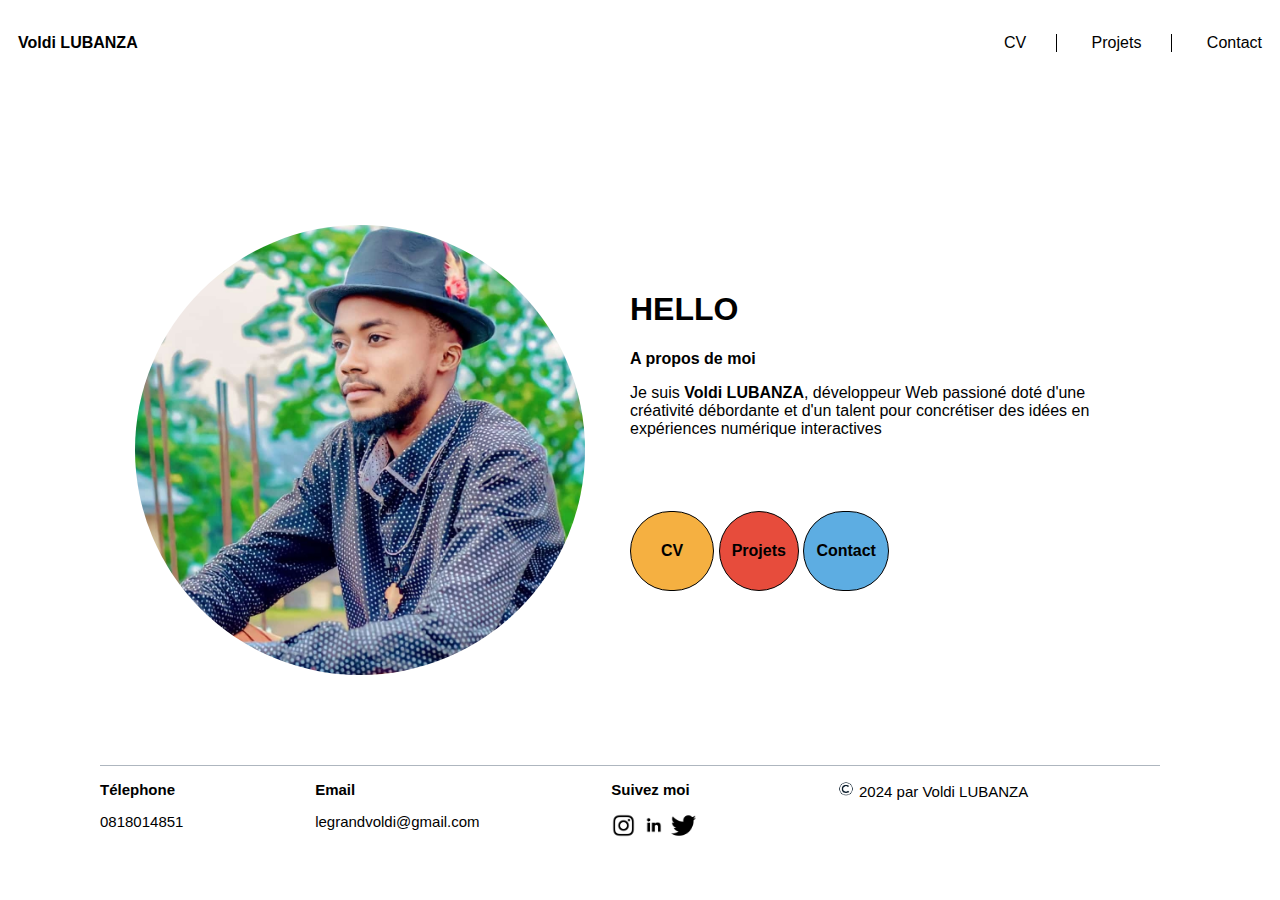
<file: index.html>
<!DOCTYPE html>
<html lang="en">
<head>
    <meta charset="UTF-8">
    <meta name="viewport" content="width=device-width, initial-scale=1.0">
    <link rel="stylesheet" href="./Pages_CSS/index.css">
    <title>Accueil</title>
</head>
<body>
    <header class="header">
        <div class="header_part1">
            <a href="index.html"><p><b>Voldi LUBANZA</b></p></a>
        </div>
        <div class="header_part2">
            <ul>
    
                <a href="Pages_HTML/cv.html"><li class="li1">CV</li></a>
                <a href="Pages_HTML/projets.html"><li class="li1">Projets</li></a>
                <a href="Pages_HTML/contact.html"><li>Contact</li></a>
            </ul>
        </div>
    </header>
    <main class="main">
        <div class="main_part1">
            <div id="logo"></div>
        </div>
        <div class="main_part2">
            <div class="main_part2_1">
                <h1>HELLO</h1>
                <p><b>A propos de moi</b></p>
                <p>Je suis <b>Voldi LUBANZA</b>, développeur Web passioné doté d'une créativité débordante et d'un talent pour concrétiser des idées en expériences numérique interactives </p>
            </div>
            <div class="main_part2_2">
                <ul class="boules">
                    <a href="page_HTML/cv.html"><li class="boules_orange"><b>CV</b></li></a>
                    <a href="page_HTML/projets.html"><li class="boules_rouge"><b>Projets</b></li></a>
                    <a href="page_HTML/contact.html"><li class="boules_bleu"><b>Contact</b></li></a>
                </ul>
            </div>
        </div>
    </main>
    <footer class="footer">
        <div class="footer_part1">
            <p><b>Télephone</b></p>
            <p><a href="tel:+243818014851">0818014851</a></p>
        </div>
        <div class="footer_part2">
            <p><b>Email</b></p>
            <p><a href="mailto:legrandvoldi@gmail.com">legrandvoldi@gmail.com</a></p>
        </div>
        <div class="footer_part3">
            <p><b>Suivez moi</b></p>
            <div class="icon">
                <div class="icon_icon1"></div>
                <div class="icon_icon2"></div>
                <div class="icon_icon3"></div>
            </div>
        </div>
        <div class="footer_part4">
            <p><img src="images/cCercle.png" width="26px" height="16px"><span>2024 par Voldi LUBANZA</span></p>
        </div>
    </footer>
</body>
</html>
</file>
<file: Pages_CSS/index.css>
*
{
    font-family: "Gill Sans", sans-serif;
}
body
{
    margin: 0;
    display: grid;
    grid-template-rows: 15vh 70vh 15vh;
    grid-template-areas: "header"
                         "main"
                         "footer";
}

/*  Header */

.header
{
    grid-area: header;
    padding: 2vh;
    display: grid;
    grid-template-rows: 10vh;
    grid-template-areas: "header_part1 header_part2";
}
.header_part1
{
    grid-area: header_part1;
}
.header_part2
{
    grid-area: header_part2;
    text-align: right;
    word-spacing: 30px;
}

/*  Main */

.main
{
    grid-area: main;
    padding: 15vh;
    display: grid;
    grid-template-columns: 1fr 1.5fr;
    grid-template-rows: 40vh;
    grid-template-areas: "main_part1 main_part2";
}
.main_part1
{
    display: flex;
    justify-content: center; /* Centre horizontalement */
    align-items: center; /* Centre verticalement */
    grid-area: main_part1;
    
}
.main_part2
{
    grid-area: main_part2;
    padding-left: 5vh;

    display: grid;
    grid-template-rows: 25vh 15vh;
    grid-template-areas: "main_part2_1"
                         "main_part2_2";
    
}
.main_part2_1
{
    grid-area: main_part2_1;

}
.main_part2_2
{
    grid-area: main_part2_2;

}

#logo
{
    background-image: url("../images/profil.jpg");
    background-size: cover;
    background-position: center;
    width: 50vh;
    height: 50vh;
    border-radius: 100vh;
}

li
{
    display: inline-block;
}
a
{
    color: black;
    text-decoration: none;
}
.boules
{
    text-align: left;
    padding: 0;
}
.boules_orange
{
    background-color: #F5B041;
    padding: 30px;
    border-radius: 500px;
    border: solid 0.2px black;
   
    transition-property: padding;
    transition-duration: 1s;
}
.boules_orange:hover
{
    padding: 35px;
}
.boules_rouge
{
    background-color: #E74C3C;
    padding-top: 30px;
    padding-bottom: 30px;
    padding-left: 12px;
    padding-right: 12px;
    border-radius: 500px;
    border: solid 0.2px black;
 
    transition-property: padding;
    transition-duration: 1s;
}
.boules_rouge:hover
{
    padding-top: 35px;
    padding-bottom: 35px;
    padding-left: 17px;
    padding-right: 17px;
   

}
.boules_bleu
{
    background-color: #5DADE2;
    padding-top: 30px;
    padding-bottom: 30px;
    padding-left: 12px;
    padding-right: 12px;
    border-radius: 500px;
    border: solid 0.2px black;
    
    transition-property: padding;
    transition-duration: 1s;
}
.boules_bleu:hover
{
    padding-top: 35px;
    padding-bottom: 35px;
    padding-left: 17px;
    padding-right: 17px;
   

}
.li1
{
    border-right: solid black 1px;
    padding-right: 30px;
}

/*  Footer */

.footer
{
    grid-area: footer;


    display: grid;
    grid-template-areas: "footer_part1 footer_part2 footer_part3 footer_part4";
    margin-left: 100px;
    margin-right: 120px;
    border-top: solid 1px #AEB6BF;
    font-size: 15px;
}
.icon
{
    display: grid;
    grid-template-columns: 30px 30px 30px;
    grid-template-areas: "icon_icon1 icon_icon2 icon_icon3";
}
.icon_icon1
{
    grid-area: icon_icon1;
    background-image: url("../images/instagram.jpg");
    background-size: cover;
    width: 25px;
    height: 25px;
    
}
.icon_icon2
{
    grid-area: icon_icon2;
    background-image: url("../images/in.jpg");
    background-size: cover;
    width: 25px;
    height: 25px;
    
}
.icon_icon3
{
    grid-area: icon_icon3;
    background-image: url("../images/twiter.png");
    background-size: cover;
    width: 25px;
    height: 25px;
    
}

@media (max-width:900px) 
{
    body
    {
       margin: 0;
       display: grid;
       grid-template-rows: auto auto auto;
       grid-template-areas: "header"
                         "main"
                         "footer";
    }
    .main
    {
        padding: 0;
        grid-template-columns: auto;
        grid-template-rows: auto;
        grid-template-areas: "main_part1"
                             "main_part2";
    }
    .main_part2
    {
        grid-area: main_part2;
        padding-left:0;
        text-align: center;
        display: grid;
        grid-template-rows: auto auto;
        grid-template-areas: "main_part2_1"
                             "main_part2_2";
        
    }
    .boules
    {
        text-align: center;
        padding: 0;
    }
    .footer
    {

    text-align: center;
    grid-area: footer;

    display: grid;
    grid-template-areas: "footer_part1"
                         "footer_part2"
                         "footer_part3"
                         "footer_part4";
    margin-left: 0px;
    margin-right: 0px;
    border-top: solid 1px #AEB6BF;
    font-size: 15px;
    }
    .icon
    {
        display: flex;
        justify-content: center;
    }
}
@media (max-width:800px) 
{
   
 
}
@media (max-width:760px) 
{

    
    .footer
    {
        font-size: 11px;
    }
}
@media (max-width:600px) 
{

    
    .footer
    {

    text-align: center;
    grid-area: footer;


    display: grid;
    grid-template-areas: "footer_part1"
                         "footer_part2"
                         "footer_part3"
                         "footer_part4";
    margin-left: 0px;
    margin-right: 0px;
    border-top: solid 1px #AEB6BF;
    font-size: 15px;
    }

    .header
    {
        text-align: center;
        grid-area: header;
        padding: 2vh;
        display: grid;
        grid-template-rows: auto;
        grid-template-areas: "header_part1"
                             "header_part2"; 
    }
    .header_part2
    {
    
        text-align: center;
    }
}
</file>
